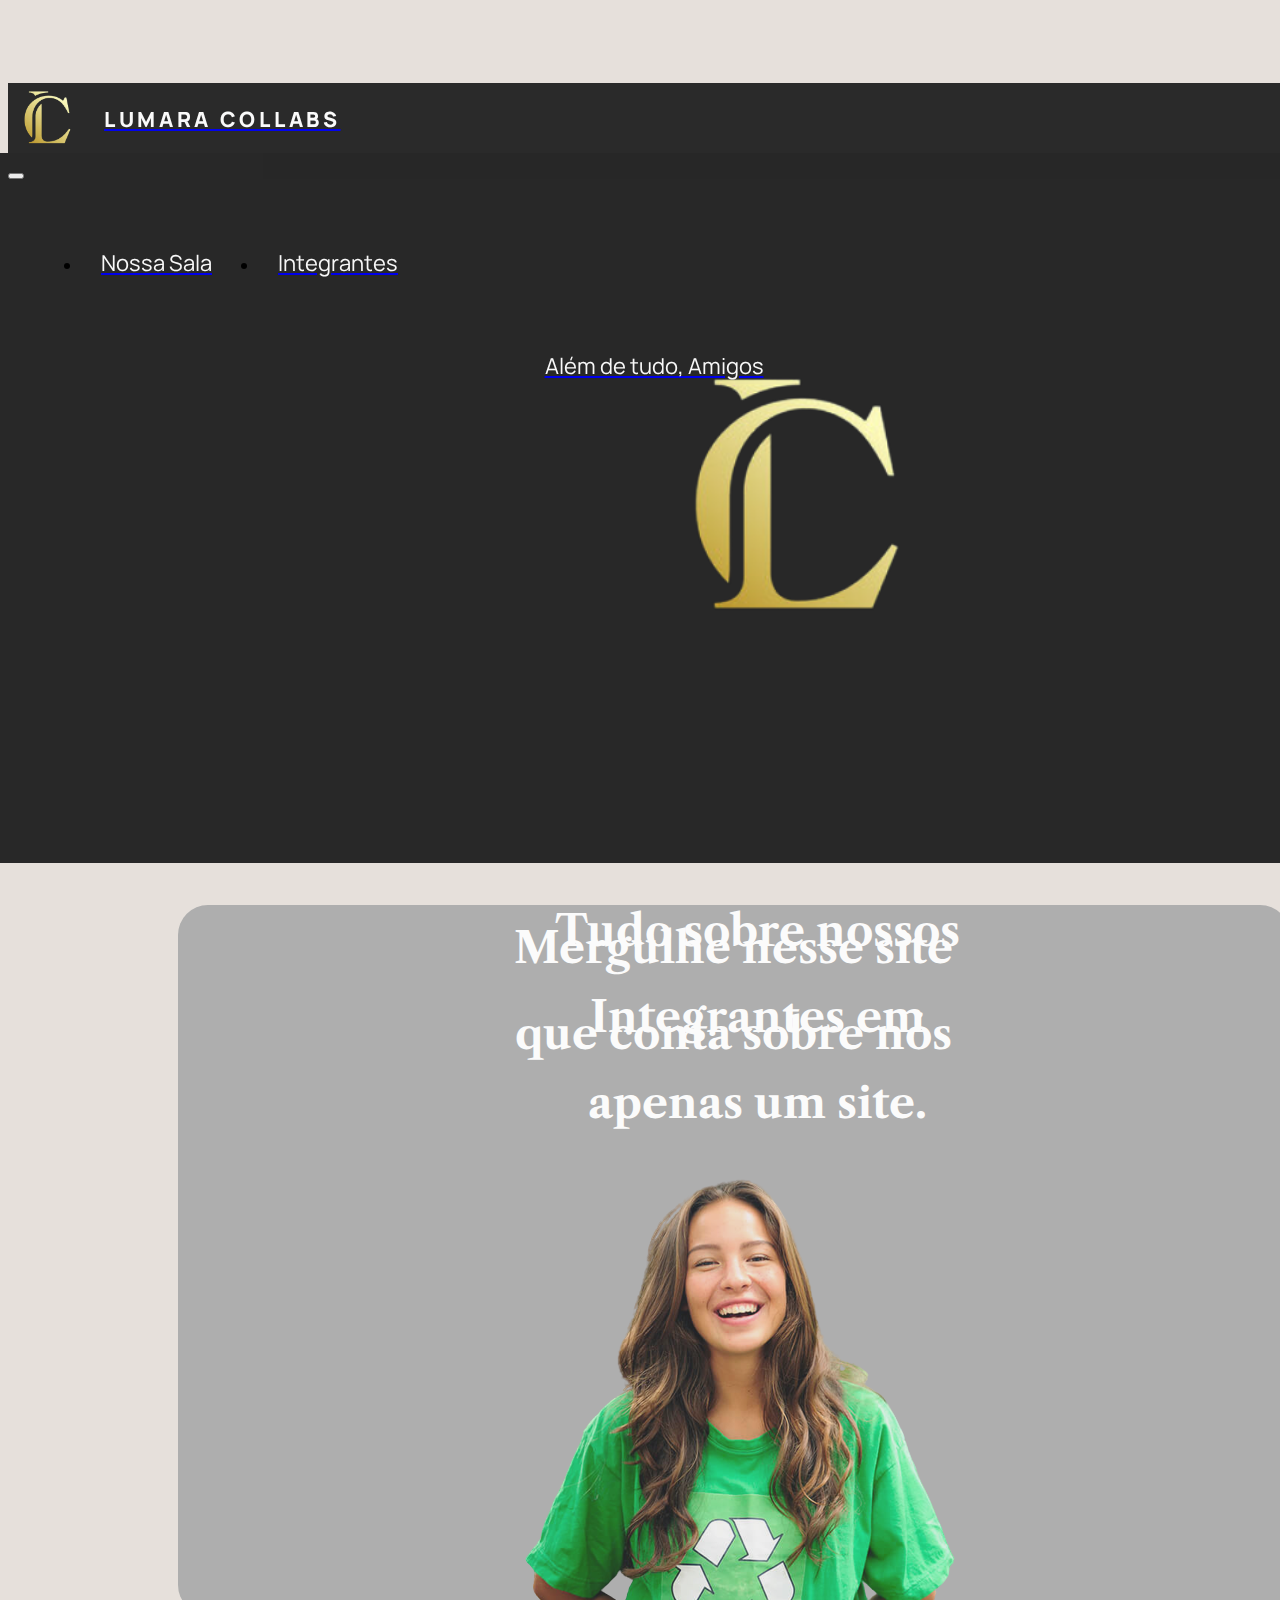
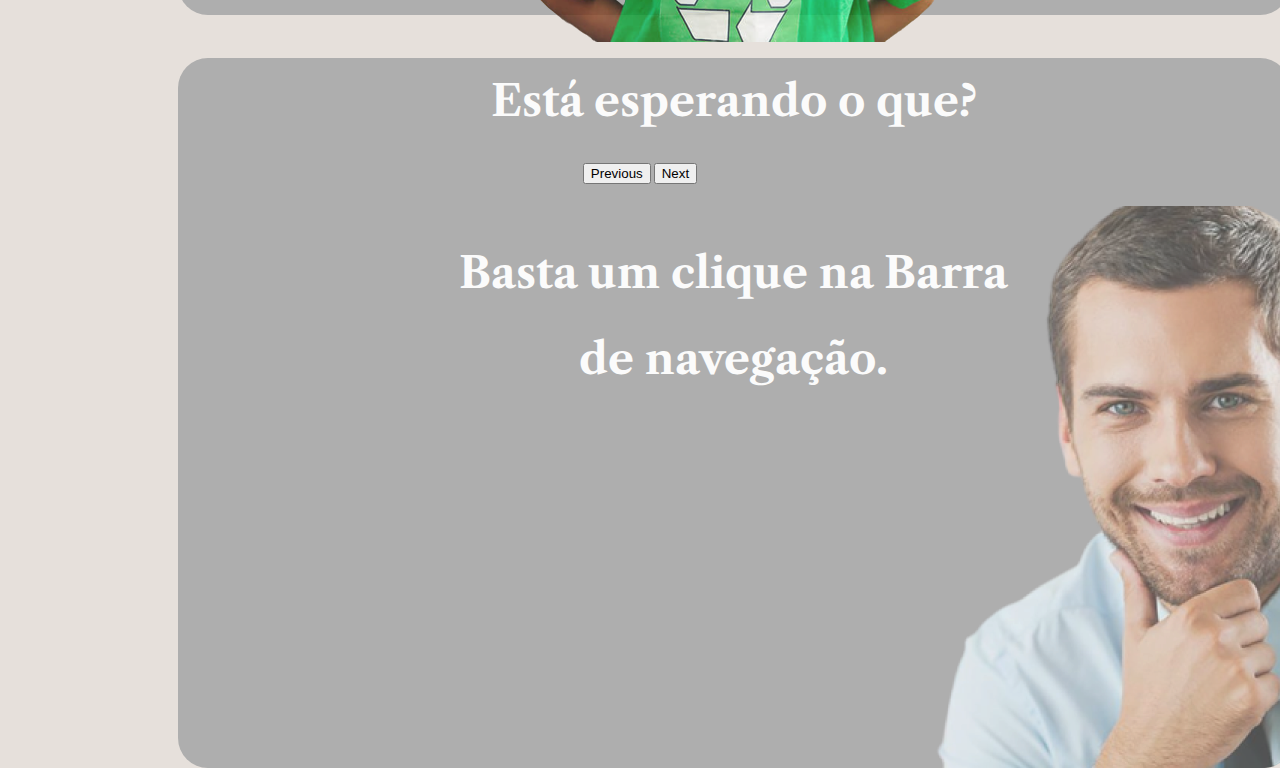
<file: index.html>
<!DOCTYPE html>
<html lang="en">

<head>
    <meta charset="UTF-8">
    <meta http-equiv="X-UA-Compatible" content="IE=edge">
    <meta name="viewport" content="width=device-width, initial-scale=1.0">
    <title>Lumara Collabs</title>
    <link rel="icon" href="img/navbarLogo1.png">
    <link rel="stylesheet" href="style.css">
    <link rel="stylesheet" href="https://fonts.googleapis.com/css?family=Manrope">
    <link rel="stylesheet" href="https://fonts.googleapis.com/css?family=Libre+Caslon+Text">
    <link href="https://cdn.jsdelivr.net/npm/bootstrap@5.3.0-alpha3/dist/css/bootstrap.min.css" rel="stylesheet"
        integrity="sha384-KK94CHFLLe+nY2dmCWGMq91rCGa5gtU4mk92HdvYe+M/SXH301p5ILy+dN9+nJOZ" crossorigin="anonymous">
    <style>
        body {
            font-family: 'Manrope';
            background-color: #E6E0DB;

        }
    </style>




</head>

<body>

    <nav class="navbar navbar-expand-lg">
        <div class="container-fluid">
            <a class="navbar-brand" href="index.html">
                <table>

                    <tr id="logo">
                        <td>

                            <img src="img/navbarLogo1.png" alt="Logo">
                        </td>
                        <td>
                            <p>LUMARA COLLABS</p>
                        </td>
                    </tr>

                </table>

            </a>
            <button class="navbar-toggler" type="button" data-bs-toggle="collapse" data-bs-target="#navbarText"
                aria-controls="navbarText" aria-expanded="false" aria-label="Toggle navigation">
                <span class="navbar-toggler-icon"></span>
            </button>
            <div class="collapse navbar-collapse" id="navbarText">
                <ul class="navbar-nav me-auto mb-2 mb-lg-0">
                    <table cellpadding="32px">
                        <tr>
                            <td>
                                <li class="nav-item">
                                    <a class="nav-link" aria-current="page" href="nossa-sala.html">
                                        <center>
                                            <p>Nossa Sala</p>
                                        </center>

                                    </a>
                                </li>
                            </td>
                            <td>
                                <li class="nav-item">
                                    <a class="nav-link" href="integrantes.html">
                                        <p>Integrantes</p>
                                    </a>
                                </li>
                            </td>
                        </tr>
                    </table>
                </ul>
                <span class="navbar-text">
                    <a class="nav-link" href="amigos.html">
                        <center>
                            <p>Além de tudo, Amigos</p>
                        </center>

                    </a>
                </span>
            </div>
        </div>
    </nav>


    <center>

        <div class="container">
            <div class="row">
                <div class="col">

                    <div id="caixaPrin">



                        <div class="row">
                            <div id="alinhamento" class="col">
                                <img id="indexIMG" src="img/navbarLogo1.png" alt="">
                            </div>
                            <div id="alinhamento" class="col">
                                <p id="indexTxt" style="right: 28px; top:20px">Tudo sobre nossos<br>Integrantes
                                    em<br>apenas um site.</p>
                            </div>
                        </div>
                    </div>

                </div>
                <div class="col">
                    <div id="carouselExampleFade" class="carousel slide carousel-fade" data-bs-ride="carousel">
                        <div class="carousel-inner"
                            style="height: 1000px; position:relative; top: 144px; left: 80px; margin-left: 28px;">
                            <div class="carousel-item active" data-bs-interval="5000">
                                <div id="caixaSec" style="z-index: -2;">



                                    <div class="row">

                                        <div class="col">
                                            <p id="indexTxt" style="top: 30%;">Mergulhe nesse site<br>que conta sobre
                                                nós</p>
                                            <img id="imgSec" src="img/pessoa2.png" alt="">
                                        </div>
                                    </div>
                                </div>
                            </div>
                            <div class="carousel-item" data-bs-interval="5000">
                                <div id="caixaSec" style="z-index: -2;">



                                    <div class="row">

                                        <div class="col">
                                            <p id="indexTxt" style="top: 40%;">Está esperando o que?<br><br>Basta um
                                                clique na Barra<br>de navegação.</p>
                                            <img id="imgSec2" src="img/pessoa3.png" alt="">
                                        </div>
                                    </div>
                                </div>
                            </div>

                        </div>
                        <button class="carousel-control-prev" type="button" data-bs-target="#carouselExampleFade"
                            data-bs-slide="prev" style="left: 110px">
                            <span class="carousel-control-prev-icon" aria-hidden="true"></span>
                            <span class="visually-hidden">Previous</span>
                        </button>
                        <button class="carousel-control-next" type="button" data-bs-target="#carouselExampleFade"
                            data-bs-slide="next" style="right: -105px">
                            <span class="carousel-control-next-icon" aria-hidden="true"></span>
                            <span class="visually-hidden">Next</span>
                        </button>
                    </div>



                </div>


            </div>


        </div>
    </center>

    <br><br><br><br>



    <script src="https://cdn.jsdelivr.net/npm/@popperjs/core@2.11.7/dist/umd/popper.min.js"
        integrity="sha384-zYPOMqeu1DAVkHiLqWBUTcbYfZ8osu1Nd6Z89ify25QV9guujx43ITvfi12/QExE"
        crossorigin="anonymous"></script>
    <script src="https://cdn.jsdelivr.net/npm/bootstrap@5.3.0-alpha3/dist/js/bootstrap.min.js"
        integrity="sha384-Y4oOpwW3duJdCWv5ly8SCFYWqFDsfob/3GkgExXKV4idmbt98QcxXYs9UoXAB7BZ"
        crossorigin="anonymous"></script>
</body>

</html>
</file>
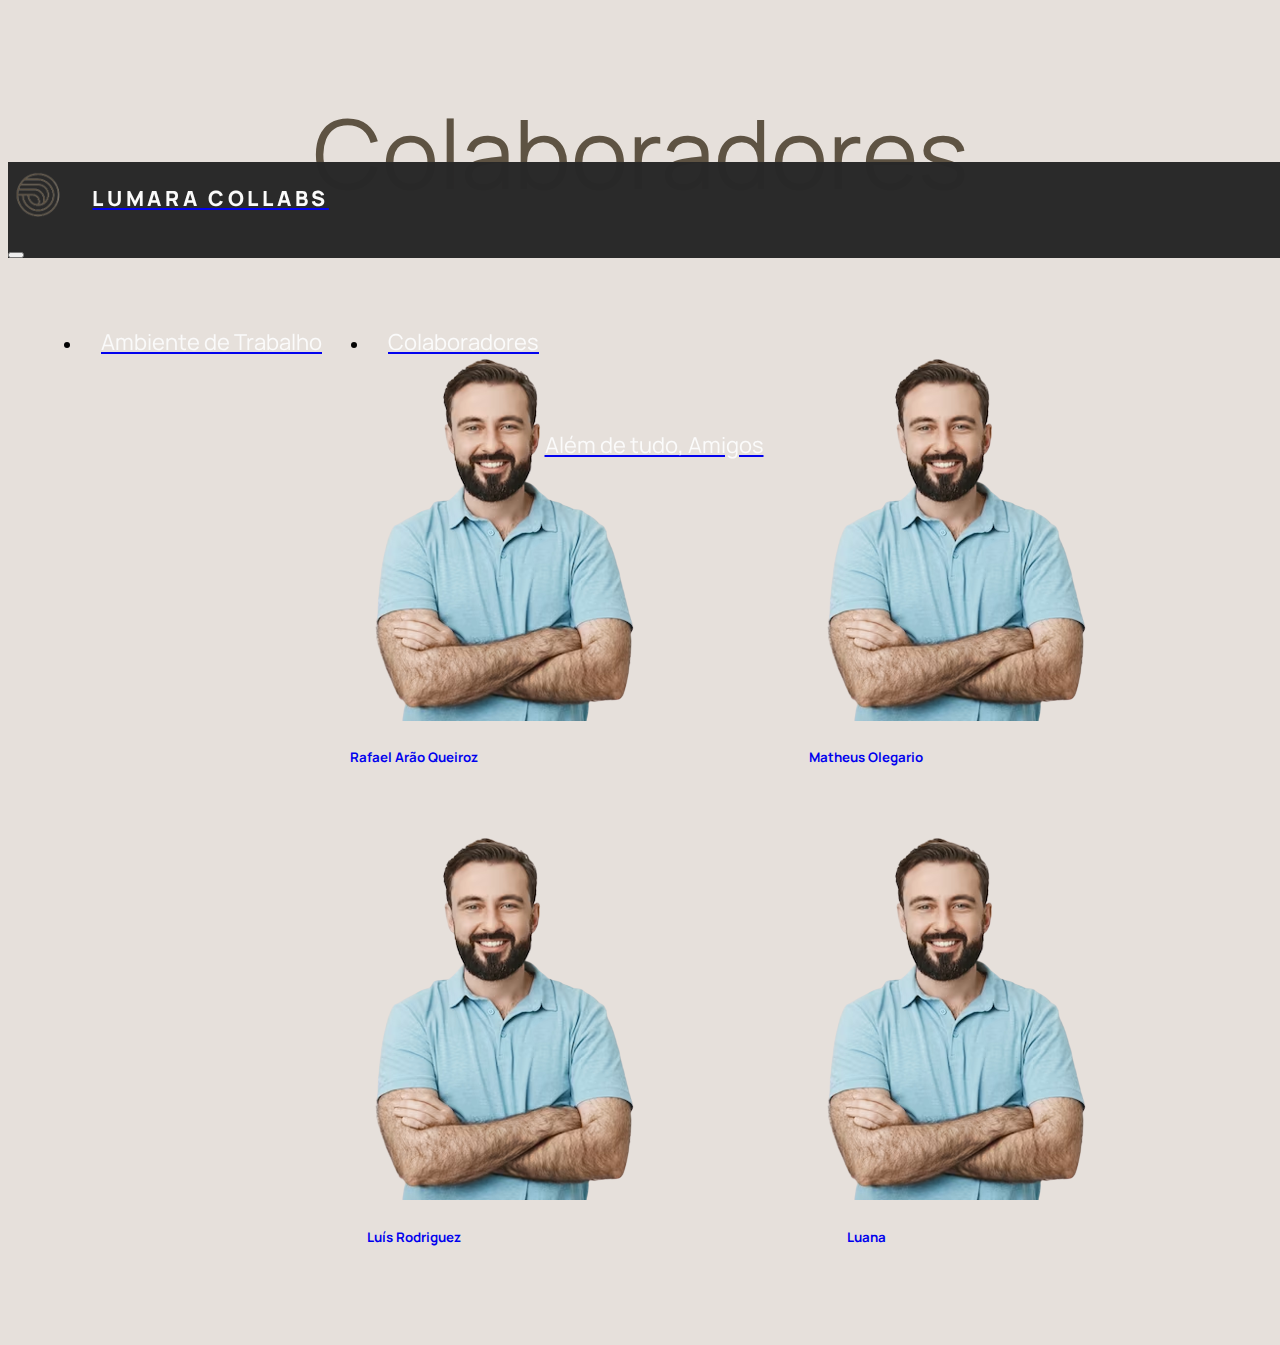
<file: ambiente-trabalho.html>
<!DOCTYPE html>
<html lang="en">

<head>
    <meta charset="UTF-8">
    <meta http-equiv="X-UA-Compatible" content="IE=edge">
    <meta name="viewport" content="width=device-width, initial-scale=1.0">
    <title>Lumara Collabs</title>
    <link rel="icon" href="img/navbarLogo.png">
    <link rel="stylesheet" href="style.css">
    <link rel="stylesheet" href="https://fonts.googleapis.com/css?family=Manrope">
    <link rel="stylesheet" href="https://fonts.googleapis.com/css?family=Libre+Caslon+Text">
    <link href="https://cdn.jsdelivr.net/npm/bootstrap@5.3.0-alpha3/dist/css/bootstrap.min.css" rel="stylesheet"
        integrity="sha384-KK94CHFLLe+nY2dmCWGMq91rCGa5gtU4mk92HdvYe+M/SXH301p5ILy+dN9+nJOZ" crossorigin="anonymous">
    <style>
        body {
            font-family: 'Manrope';
            background-color: #E6E0DB;

        }
    </style>




</head>

<body>
    <nav class="navbar navbar-expand-lg">
        <div class="container-fluid">
            <a class="navbar-brand" href="index.html">
                <table>

                    <tr id="logo">
                        <td>

                            <img src="img/navbarLogo.png" alt="Logo">
                        </td>
                        <td>
                            <p>LUMARA COLLABS</p>
                        </td>
                    </tr>

                </table>

            </a>
            <button class="navbar-toggler" type="button" data-bs-toggle="collapse" data-bs-target="#navbarText"
                aria-controls="navbarText" aria-expanded="false" aria-label="Toggle navigation">
                <span class="navbar-toggler-icon"></span>
            </button>
            <div class="collapse navbar-collapse" id="navbarText">
                <ul class="navbar-nav me-auto mb-2 mb-lg-0">
                    <table cellpadding="32px">
                        <tr>
                            <td>
                                <li class="nav-item">
                                    <a class="nav-link" aria-current="page" href="ambiente-trabalho.html">
                                        <center>
                                            <p>Ambiente de Trabalho</p>
                                        </center>

                                    </a>
                                </li>
                            </td>
                            <td>
                                <li class="nav-item">
                                    <a class="nav-link" href="#">
                                        <p>Colaboradores</p>
                                    </a>
                                </li>
                            </td>
                        </tr>
                    </table>
                </ul>
                <span class="navbar-text">
                    <a class="nav-link" href="#">
                        <center>
                            <p>Além de tudo, Amigos</p>
                        </center>

                    </a>
                </span>
            </div>
        </div>
    </nav>

    <center>
        <p id="colaboradoresTXT">Colaboradores</p>
    </center>

    <table align="center">

        <tr>
            <td>
                <a href="#" style="text-decoration: none;">
                    <div class="card colaboradoresCARD colaboradoresLINK"
                        style="width: 28rem; background-color: transparent; border-color: transparent;">
                        <img src="img/pessoa.png" class="card-img-top" alt="...">
                        <div class="card-body">
                            <center>
                                <h5 class="card-title">Rafael Arão Queiroz</h5>
                            </center>

                        </div>
                    </div>
                </a>
            </td>
            <td>
                <a href="#" style="text-decoration: none;">
                    <div class="card colaboradoresCARD2 colaboradoresLINK"
                        style="width: 28rem; background-color: transparent; border-color: transparent;">
                        <img src="img/pessoa.png" class="card-img-top" alt="...">
                        <center>
                            <div class="card-body">
                                <h5 class="card-title">Matheus Olegario</h5>

                        </center>
                    </div>
                    </div>
                </a>
            </td>

        </tr>

        <tr>

            <td>
                <a href="#" style="text-decoration: none;">
                    <div class="card colaboradoresCARD colaboradoresLINK"
                        style="width: 28rem; background-color: transparent; border-color: transparent;">
                        <img src="img/pessoa.png" class="card-img-top" alt="...">
                        <center>
                            <div class="card-body">
                                <h5 class="card-title">Luís Rodriguez</h5>
                        </center>

                    </div>
                    </div>

                </a>
            </td>
            <td>
                <a href="#" style="text-decoration: none;">
                    <div class="card colaboradoresCARD2 colaboradoresLINK"
                        style="width: 28rem; background-color: transparent; border-color: transparent;">
                        <img src="img/pessoa.png" class="card-img-top" alt="...">
                        <div class="card-body">
                            <center>
                                <h5 class="card-title">Luana</h5>
                            </center>

                        </div>
                    </div>
                </a>
            </td>


        </tr>


    </table>
    <br><br><br>

</body>

</html>
</file>
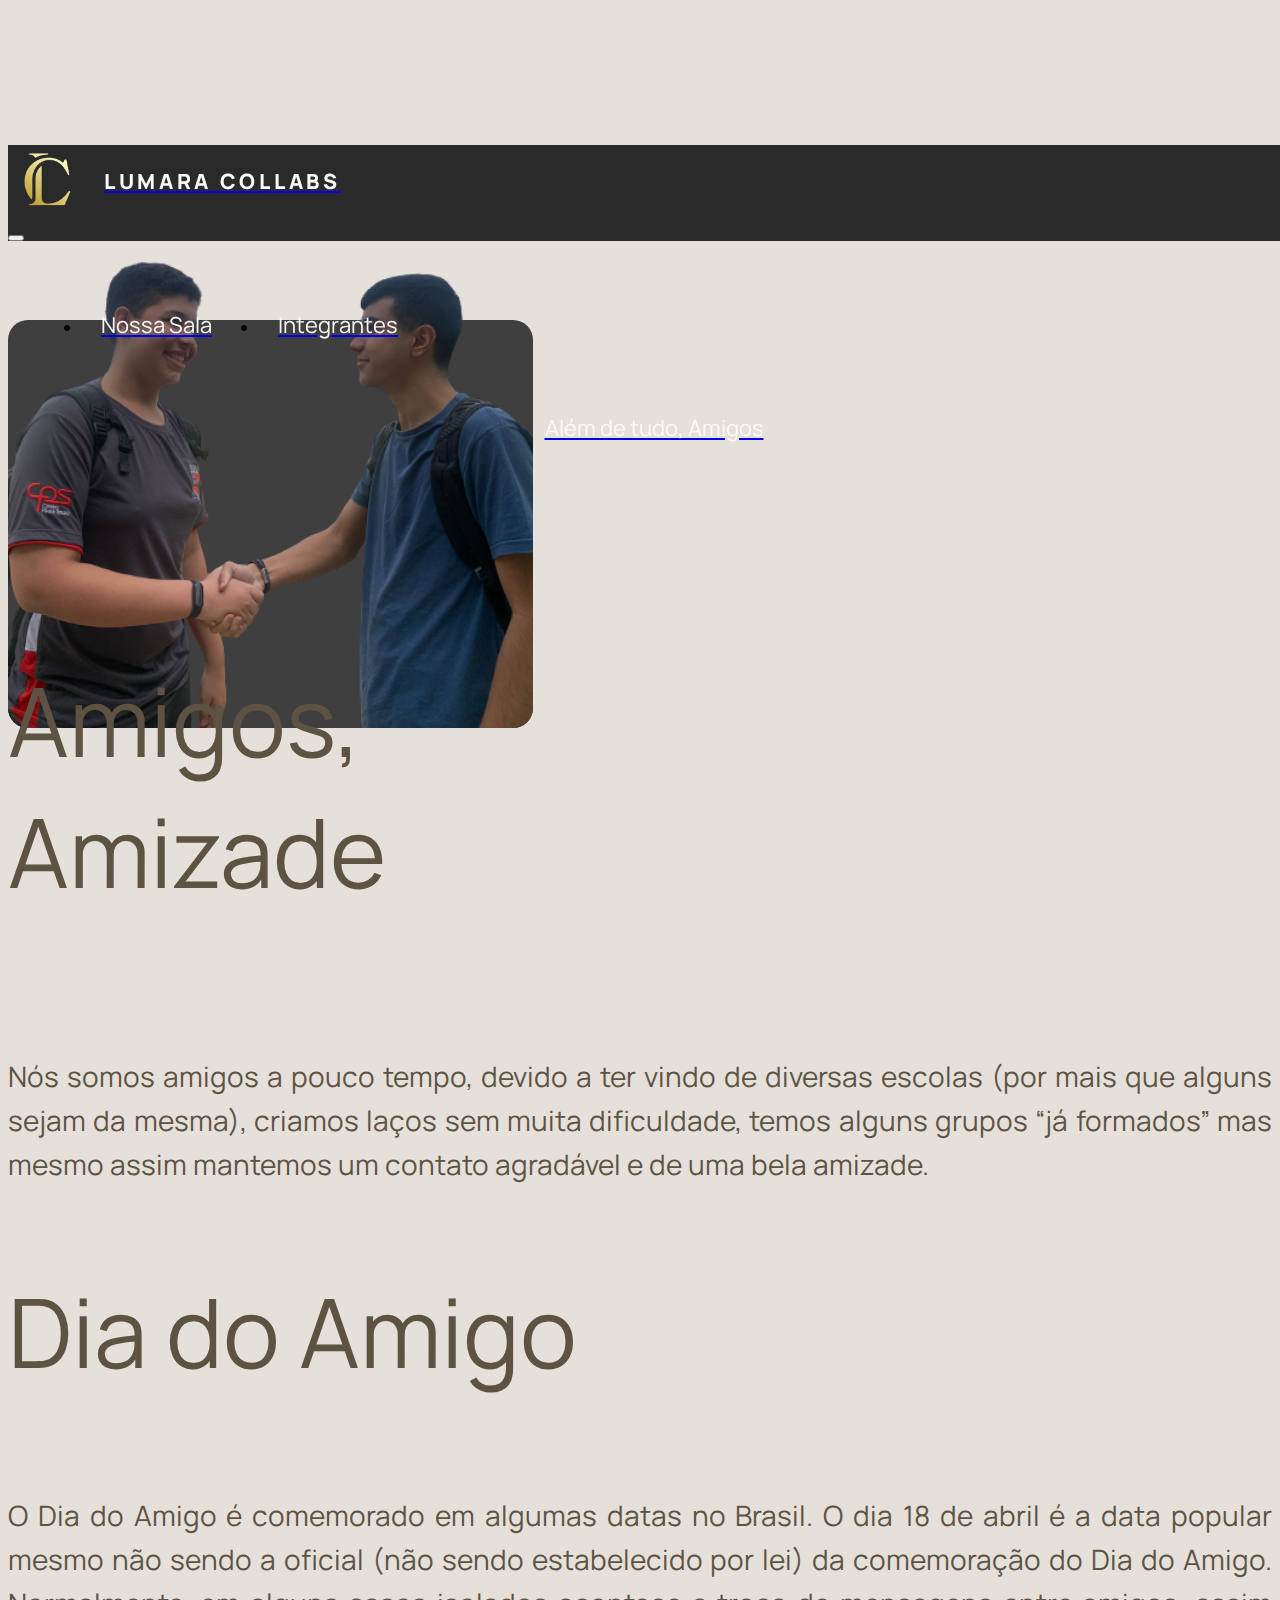
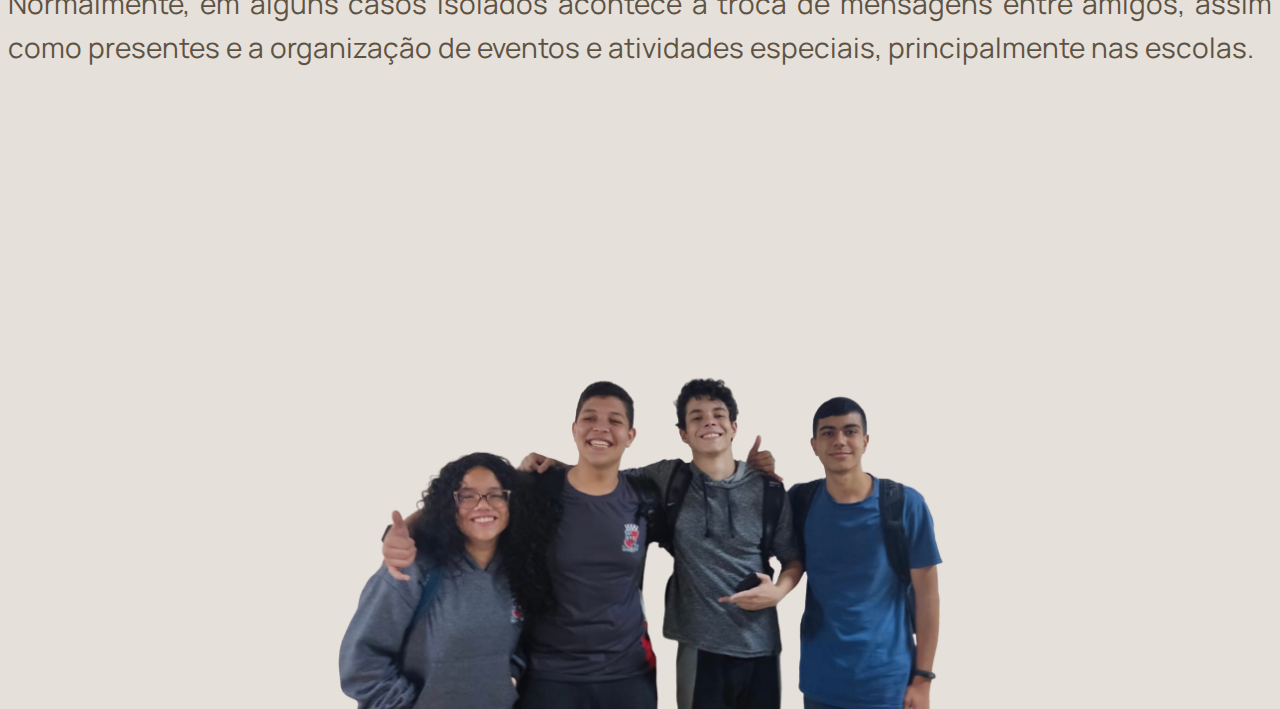
<file: amigos.html>
<!DOCTYPE html>
<html lang="en">

<head>
    <meta charset="UTF-8">
    <meta http-equiv="X-UA-Compatible" content="IE=edge">
    <meta name="viewport" content="width=device-width, initial-scale=1.0">
    <title>Lumara Collabs</title>
    <link rel="icon" href="img/navbarLogo1.png">
    <link rel="stylesheet" href="style.css">
    <link rel="stylesheet" href="https://fonts.googleapis.com/css?family=Manrope">
    <link rel="stylesheet" href="https://fonts.googleapis.com/css?family=Libre+Caslon+Text">
    <link href="https://cdn.jsdelivr.net/npm/bootstrap@5.3.0-alpha3/dist/css/bootstrap.min.css" rel="stylesheet"
        integrity="sha384-KK94CHFLLe+nY2dmCWGMq91rCGa5gtU4mk92HdvYe+M/SXH301p5ILy+dN9+nJOZ" crossorigin="anonymous">
    <style>
        body {
            font-family: 'Manrope';
            background-color: #E6E0DB;

        }
    </style>




</head>

<body>

    <nav class="navbar navbar-expand-lg">
        <div class="container-fluid">
            <a class="navbar-brand" href="index.html">
                <table>

                    <tr id="logo">
                        <td>

                            <img src="img/navbarLogo1.png" alt="Logo">
                        </td>
                        <td>
                            <p>LUMARA COLLABS</p>
                        </td>
                    </tr>

                </table>

            </a>
            <button class="navbar-toggler" type="button" data-bs-toggle="collapse" data-bs-target="#navbarText"
                aria-controls="navbarText" aria-expanded="false" aria-label="Toggle navigation">
                <span class="navbar-toggler-icon"></span>
            </button>
            <div class="collapse navbar-collapse" id="navbarText">
                <ul class="navbar-nav me-auto mb-2 mb-lg-0">
                    <table cellpadding="32px">
                        <tr>
                            <td>
                                <li class="nav-item">
                                    <a class="nav-link" aria-current="page" href="nossa-sala.html">
                                        <center>
                                            <p>Nossa Sala</p>
                                        </center>

                                    </a>
                                </li>
                            </td>
                            <td>
                                <li class="nav-item">
                                    <a class="nav-link" href="integrantes.html">
                                        <p>Integrantes</p>
                                    </a>
                                </li>
                            </td>
                        </tr>
                    </table>
                </ul>
                <span class="navbar-text">
                    <a class="nav-link" href="amigos.html">
                        <center>
                            <p>Além de tudo, Amigos</p>
                        </center>

                    </a>
                </span>
            </div>
        </div>
    </nav>




    <div class="container" style="margin-top: 70px">
        <div class="row">
            <div class="col">
                <div id="caixaAmg">
                    <center>
                        <img id="imgAmg1" src="img/amigosImg.png" alt="">
                    </center>
                </div>
            </div>
            <div class="col">
                <p class="tituloAmg" style="position: relative; top: 81px;">Amigos,<br>Amizade</p>
                <br>
                <p class="corpoAmg" style="margin-top: 100px;">Nós somos amigos a pouco tempo, devido a ter vindo de
                    diversas
                    escolas (por mais que
                    alguns sejam da mesma), criamos laços sem muita dificuldade, temos alguns grupos “já formados” mas
                    mesmo assim mantemos um contato agradável e de uma bela amizade.
                </p>


            </div>
        </div>

        <div class="row" style="margin-top: 80px;">

            <div class="col">
                <p class="tituloAmg" style="margin-top: 80px;">Dia do Amigo</p>

                <p class="corpoAmg">O Dia do Amigo é comemorado em algumas datas no Brasil. O
                    dia 18 de abril é a data
                    popular mesmo não sendo a oficial (não sendo estabelecido por lei) da comemoração do Dia do Amigo.
                    Normalmente, em alguns casos isolados acontece a troca de mensagens entre amigos, assim como
                    presentes e a organização de eventos e atividades especiais, principalmente nas escolas.</p>

            </div>
            <div class="col">

                <center>
                    <img id="imgAmg2" src="img/amigosImg2.png" alt="">
                </center>

            </div>
        </div>



    </div>

    <br><br><br><br>

    <script src="https://cdn.jsdelivr.net/npm/@popperjs/core@2.11.7/dist/umd/popper.min.js"
        integrity="sha384-zYPOMqeu1DAVkHiLqWBUTcbYfZ8osu1Nd6Z89ify25QV9guujx43ITvfi12/QExE"
        crossorigin="anonymous"></script>
    <script src="https://cdn.jsdelivr.net/npm/bootstrap@5.3.0-alpha3/dist/js/bootstrap.min.js"
        integrity="sha384-Y4oOpwW3duJdCWv5ly8SCFYWqFDsfob/3GkgExXKV4idmbt98QcxXYs9UoXAB7BZ"
        crossorigin="anonymous"></script>
</body>

</html>
</file>
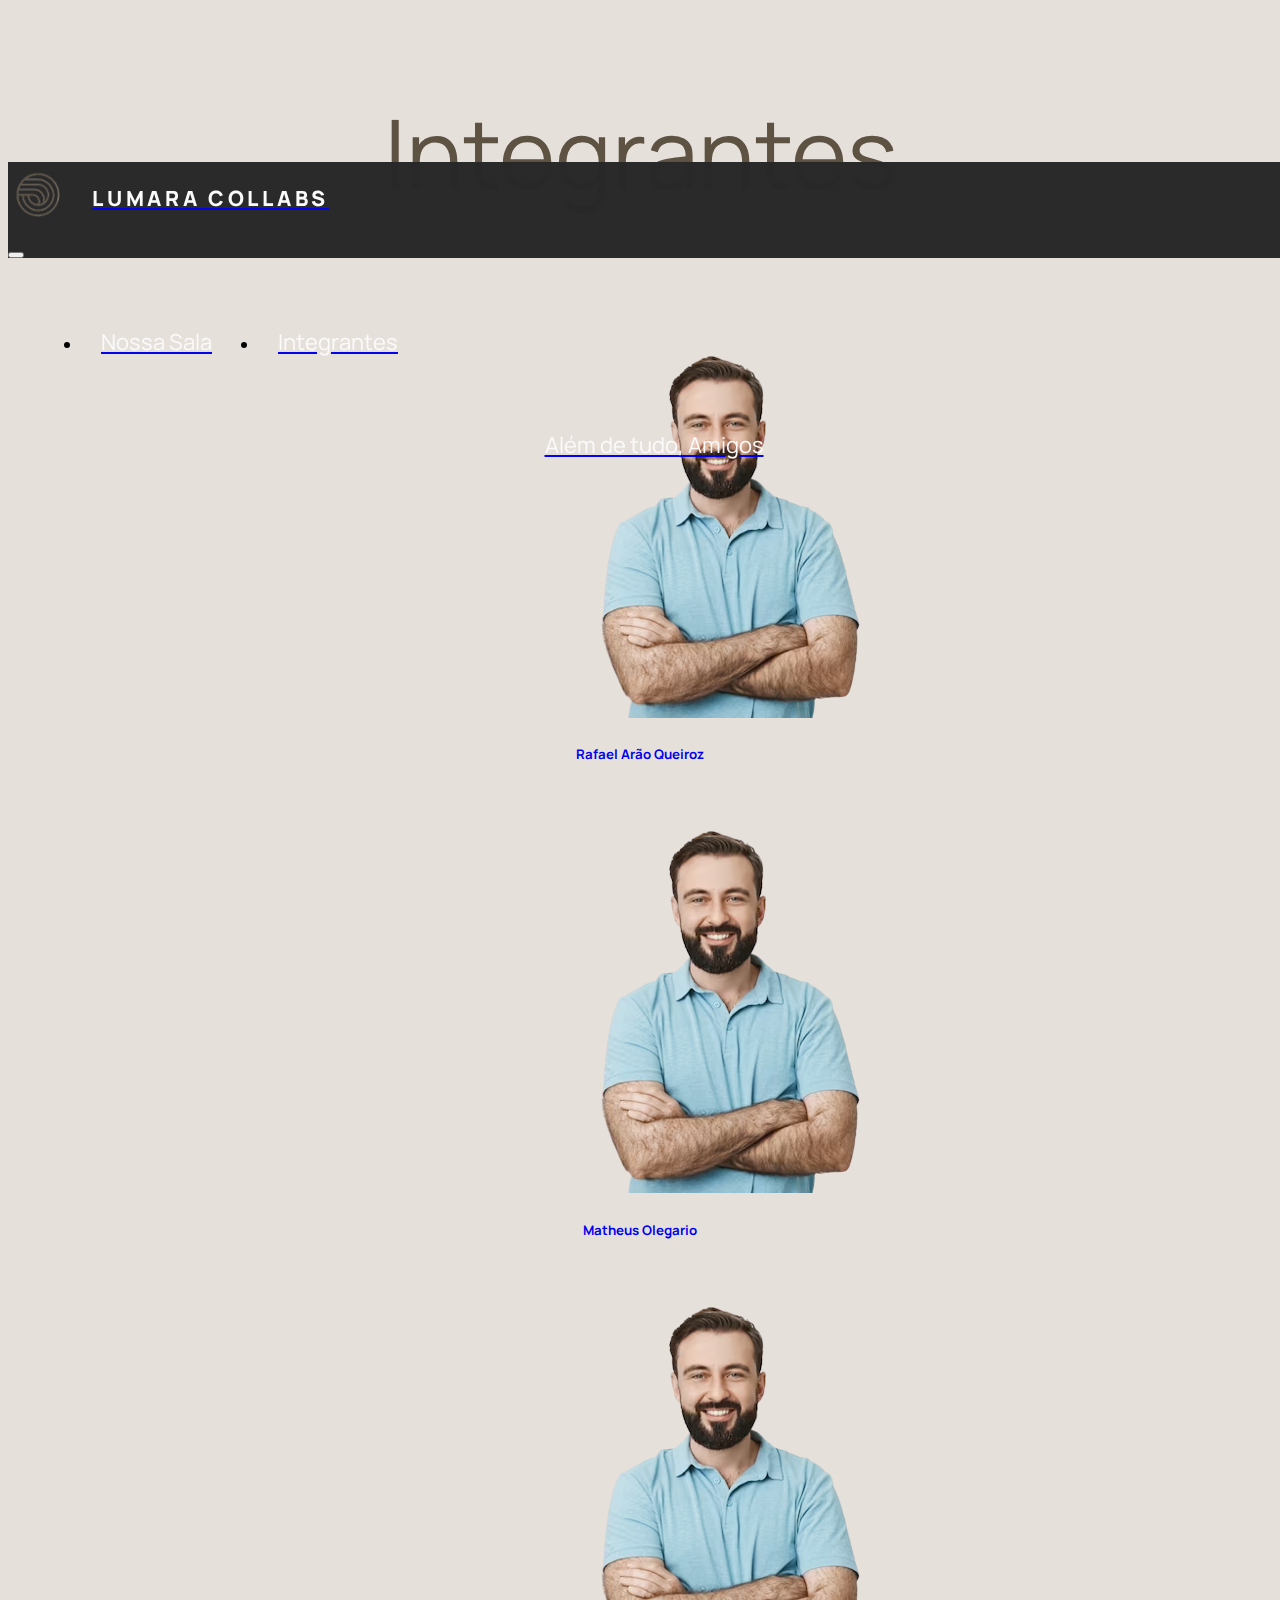
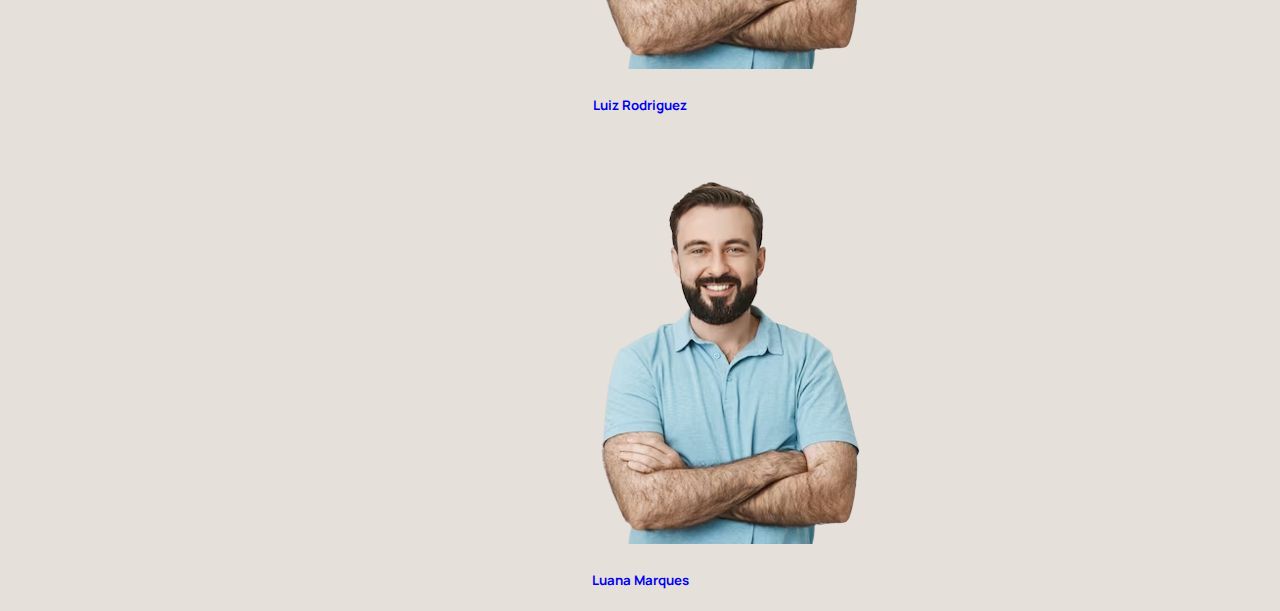
<file: colaboradores.html>
<!DOCTYPE html>
<html lang="en">

<head>
    <meta charset="UTF-8">
    <meta http-equiv="X-UA-Compatible" content="IE=edge">
    <meta name="viewport" content="width=device-width, initial-scale=1.0">
    <title>Lumara Collabs</title>
    <link rel="icon" href="img/navbarLogo.png">
    <link rel="stylesheet" href="style.css">
    <link rel="stylesheet" href="https://fonts.googleapis.com/css?family=Manrope">
    <link rel="stylesheet" href="https://fonts.googleapis.com/css?family=Libre+Caslon+Text">
    <link href="https://cdn.jsdelivr.net/npm/bootstrap@5.3.0-alpha3/dist/css/bootstrap.min.css" rel="stylesheet"
        integrity="sha384-KK94CHFLLe+nY2dmCWGMq91rCGa5gtU4mk92HdvYe+M/SXH301p5ILy+dN9+nJOZ" crossorigin="anonymous">
    <style>
        body {
            font-family: 'Manrope';
            background-color: #E6E0DB;

        }
    </style>




</head>

<body>
    <nav class="navbar navbar-expand-lg">
        <div class="container-fluid">
            <a class="navbar-brand" href="index.html">
                <table>

                    <tr id="logo">
                        <td>

                            <img src="img/navbarLogo.png" alt="Logo">
                        </td>
                        <td>
                            <p>LUMARA COLLABS</p>
                        </td>
                    </tr>

                </table>

            </a>
            <button class="navbar-toggler" type="button" data-bs-toggle="collapse" data-bs-target="#navbarText"
                aria-controls="navbarText" aria-expanded="false" aria-label="Toggle navigation">
                <span class="navbar-toggler-icon"></span>
            </button>
            <div class="collapse navbar-collapse" id="navbarText">
                <ul class="navbar-nav me-auto mb-2 mb-lg-0">
                    <table cellpadding="32px">
                        <tr>
                            <td>
                                <li class="nav-item">
                                    <a class="nav-link" aria-current="page" href="nossa-sala.html">
                                        <center>
                                            <p>Nossa Sala</p>
                                        </center>

                                    </a>
                                </li>
                            </td>
                            <td>
                                <li class="nav-item">
                                    <a class="nav-link" href="colaboradores.html">
                                        <p>Integrantes</p>
                                    </a>
                                </li>
                            </td>
                        </tr>
                    </table>
                </ul>
                <span class="navbar-text">
                    <a class="nav-link" href="#">
                        <center>
                            <p>Além de tudo, Amigos</p>
                        </center>

                    </a>
                </span>
            </div>
        </div>
    </nav>


    <center>
        <p id="colaboradoresTXT">Integrantes</p>
    </center>
    <center>
        <div class="container">
            <div class="row">
                <div class="col">
                    <a class="colaboradoresLINK" href="#" style="text-decoration: none;">
                        <div class="card"
                            style="width: 28rem; background-color: transparent; border-color: transparent;">
                            <img src="img/pessoa.png" class="card-img-top" alt="...">
                            <div class="card-body">
                                <center>
                                    <h5 class="card-title">Rafael Arão Queiroz</h5>
                                </center>

                            </div>
                        </div>
                    </a>
                </div>

                <div class="col">
                    <a class="colaboradoresLINK" href="#" style="text-decoration: none;">
                        <div class="card"
                            style="width: 28rem; background-color: transparent; border-color: transparent;">
                            <img src="img/pessoa.png" class="card-img-top" alt="...">
                            <center>
                                <div class="card-body">
                                    <h5 class="card-title">Matheus Olegario</h5>

                            </center>
                        </div>
                </div>
                </a>
            </div>



            <div class="row">
                <div class="col">
                    <a class="colaboradoresLINK" href="#" style="text-decoration: none;">
                        <div class="card"
                            style="width: 28rem; background-color: transparent; border-color: transparent;">
                            <img src="img/pessoa.png" class="card-img-top" alt="...">
                            <div class="card-body">
                                <center>
                                    <h5 class="card-title">Luiz Rodriguez</h5>
                                </center>

                            </div>
                        </div>
                    </a>
                </div>





                <div class="col">
                    <a class="colaboradoresLINK" href="#" style="text-decoration: none;">
                        <div class="card"
                            style="width: 28rem; background-color: transparent; border-color: transparent;">
                            <img src="img/pessoa.png" class="card-img-top" alt="...">
                            <div class="card-body">
                                <center>
                                    <h5 class="card-title">Luana Marques</h5>
                                </center>

                            </div>
                        </div>
                    </a>
                </div>


            </div>
        </div>

    </center>



    <script src="https://cdn.jsdelivr.net/npm/@popperjs/core@2.11.7/dist/umd/popper.min.js"
        integrity="sha384-zYPOMqeu1DAVkHiLqWBUTcbYfZ8osu1Nd6Z89ify25QV9guujx43ITvfi12/QExE"
        crossorigin="anonymous"></script>
    <script src="https://cdn.jsdelivr.net/npm/bootstrap@5.3.0-alpha3/dist/js/bootstrap.min.js"
        integrity="sha384-Y4oOpwW3duJdCWv5ly8SCFYWqFDsfob/3GkgExXKV4idmbt98QcxXYs9UoXAB7BZ"
        crossorigin="anonymous"></script>

</body>

</html>
</file>
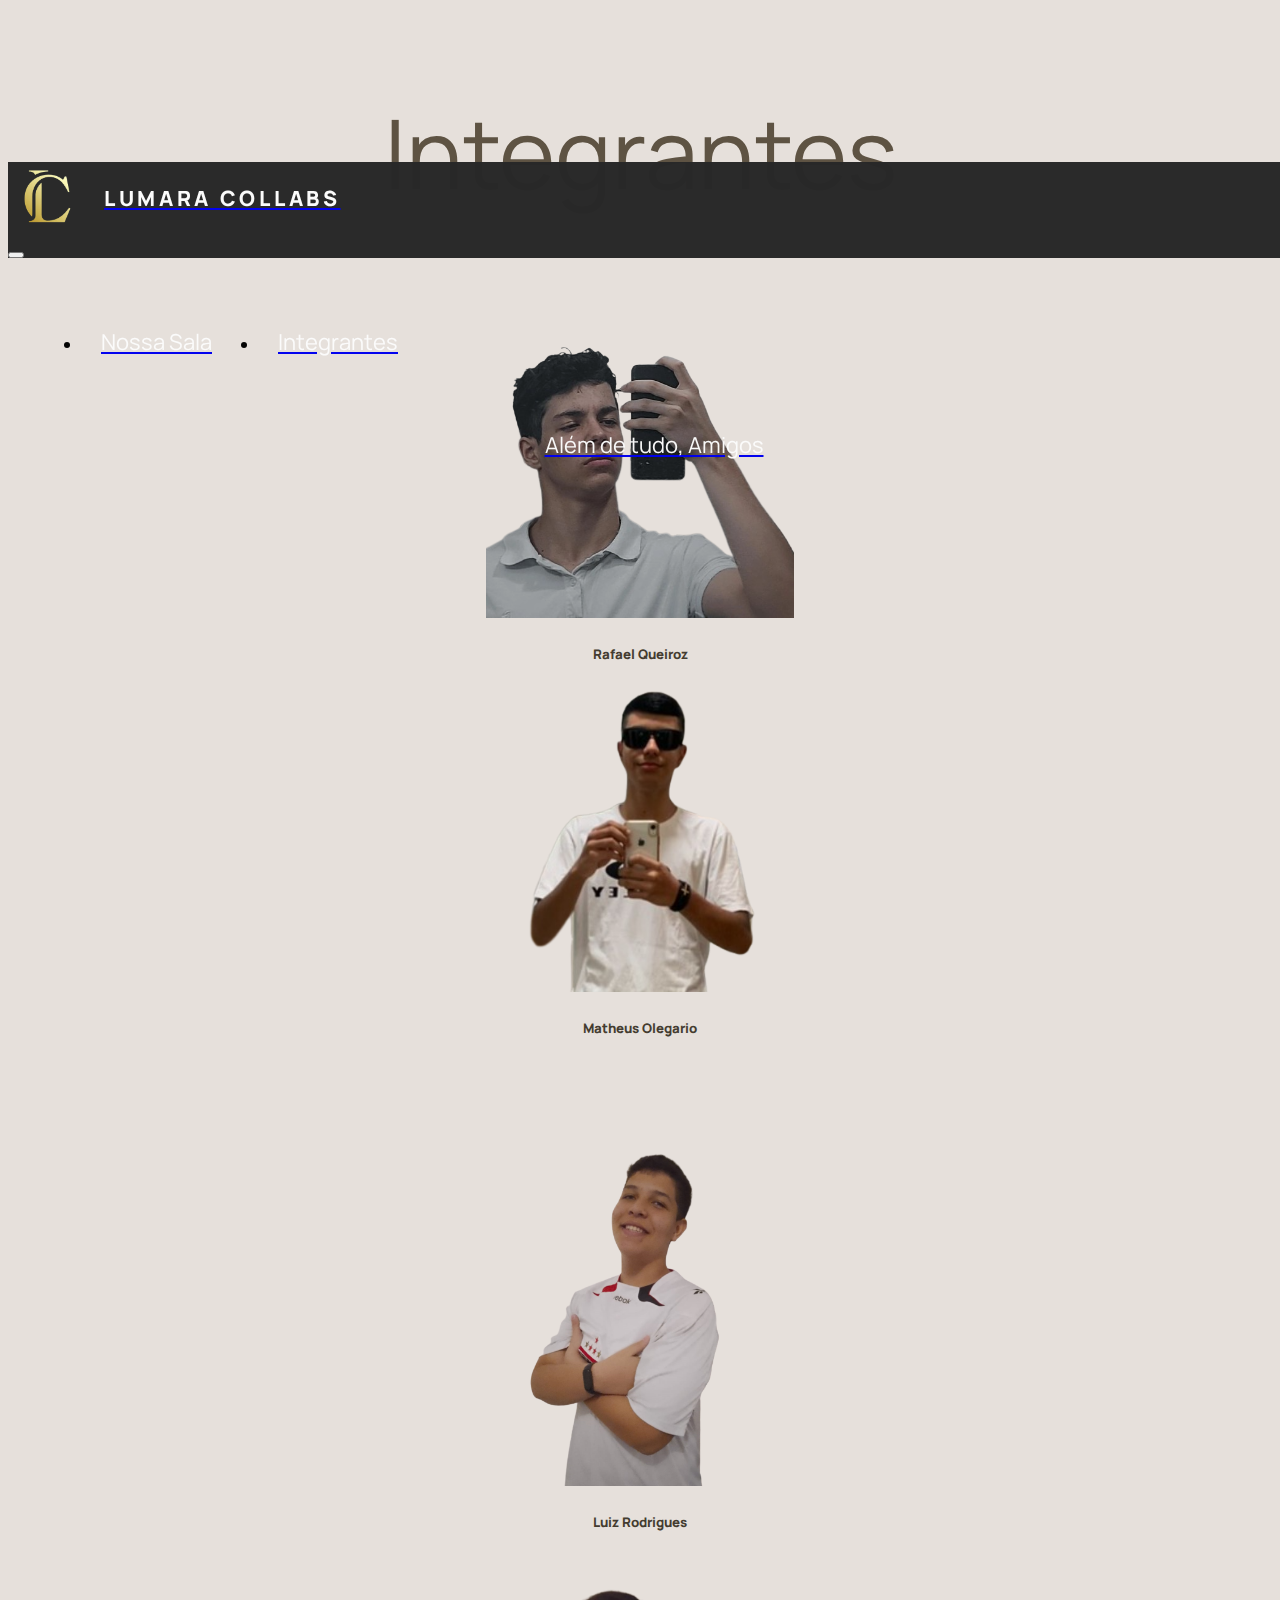
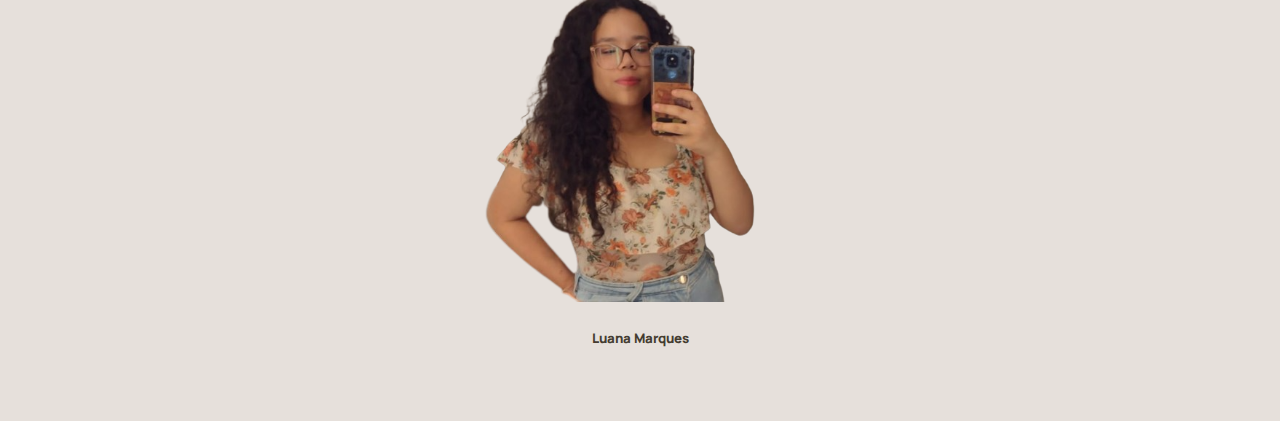
<file: integrantes.html>
<!DOCTYPE html>
<html lang="en">

<head>
    <meta charset="UTF-8">
    <meta http-equiv="X-UA-Compatible" content="IE=edge">
    <meta name="viewport" content="width=device-width, initial-scale=1.0">
    <title>Lumara Collabs</title>
    <link rel="icon" href="img/navbarLogo1.png">
    <link rel="stylesheet" href="style.css">
    <link rel="stylesheet" href="https://fonts.googleapis.com/css?family=Manrope">
    <link rel="stylesheet" href="https://fonts.googleapis.com/css?family=Libre+Caslon+Text">
    <link href="https://cdn.jsdelivr.net/npm/bootstrap@5.3.0-alpha3/dist/css/bootstrap.min.css" rel="stylesheet"
        integrity="sha384-KK94CHFLLe+nY2dmCWGMq91rCGa5gtU4mk92HdvYe+M/SXH301p5ILy+dN9+nJOZ" crossorigin="anonymous">
    <style>
        body {
            font-family: 'Manrope';
            background-color: #E6E0DB;

        }
    </style>




</head>

<body>
    <nav class="navbar navbar-expand-lg">
        <div class="container-fluid">
            <a class="navbar-brand" href="index.html">
                <table>

                    <tr id="logo">
                        <td>

                            <img src="img/navbarLogo1.png" alt="Logo">
                        </td>
                        <td>
                            <p>LUMARA COLLABS</p>
                        </td>
                    </tr>

                </table>

            </a>
            <button class="navbar-toggler" type="button" data-bs-toggle="collapse" data-bs-target="#navbarText"
                aria-controls="navbarText" aria-expanded="false" aria-label="Toggle navigation">
                <span class="navbar-toggler-icon"></span>
            </button>
            <div class="collapse navbar-collapse" id="navbarText">
                <ul class="navbar-nav me-auto mb-2 mb-lg-0">
                    <table cellpadding="32px">
                        <tr>
                            <td>
                                <li class="nav-item">
                                    <a class="nav-link" aria-current="page" href="nossa-sala.html">
                                        <center>
                                            <p>Nossa Sala</p>
                                        </center>

                                    </a>
                                </li>
                            </td>
                            <td>
                                <li class="nav-item">
                                    <a class="nav-link" href="integrantes.html">
                                        <p>Integrantes</p>
                                    </a>
                                </li>
                            </td>
                        </tr>
                    </table>
                </ul>
                <span class="navbar-text">
                    <a class="nav-link" href="amigos.html">
                        <center>
                            <p>Além de tudo, Amigos</p>
                        </center>

                    </a>
                </span>
            </div>
        </div>
    </nav>


    <center>
        <p id="colaboradoresTXT">Integrantes</p>
    </center>
    <center>
        <div class="container">
            <div class="row">
                <div class="col">

                    <div class="card" style="width: 28rem; background-color: transparent; border-color: transparent;">
                        <div class="colaboradoresLINK"><a href="rafael-queiroz.html" style="text-decoration: none;">
                                <img id="integrante" src="img/rafael.png" class="card-img-top" alt="...">
                                <div class="card-body">
                                    <center>
                                        <h5 id="card-title" class="card-title"><b>Rafael Queiroz</b></h5>
                                    </center>
                                </div>

                            </a></div>

                    </div>
                </div>



                <div class="col">

                    <div class="card" style="width: 28rem; background-color: transparent; border-color: transparent;">
                        <div class="colaboradoresLINK"><a href="matheus-olegario.html" style="text-decoration: none;">
                                <img id="integrante2" src="img/olegario.png" class="card-img-top" alt="...">
                                <div class="card-body">
                                    <center>
                                        <h5 id="card-title" class="card-title"><b>Matheus Olegario</b></h5>
                                    </center>
                                </div>

                            </a></div>

                    </div>
                </div>

            </div>



            <div class="row" style="margin-top: 100px;">
                <div class="col">

                    <div class="card" style="width: 28rem; background-color: transparent; border-color: transparent;">
                        <div class="colaboradoresLINK"><a href="luiz-rodrigues.html" style="text-decoration: none;">
                                <img id="integrante3" src="img/luiz.png" class="card-img-top" alt="...">
                                <div class="card-body">
                                    <center>
                                        <h5 id="card-title" class="card-title"><b>Luiz Rodrigues</b></h5>
                                    </center>
                                </div>


                            </a></div>

                    </div>

                </div>







                <div class="col">

                    <div class="card" style="width: 28rem; background-color: transparent; border-color: transparent;">
                        <div class="colaboradoresLINK"><a href="luana-marques.html" style="text-decoration: none;">
                                <img id="integrante4" src="img/luana.png" class="card-img-top" alt="...">
                                <div class="card-body">
                                    <center>

                                        <h5 id="card-title" class="card-title"><b>Luana Marques</b></h5>
                                    </center>
                                </div>

                            </a></div>


                    </div>

                </div>
            </div>
        </div>


    </center>


    <br><br>


    <script src="https://cdn.jsdelivr.net/npm/@popperjs/core@2.11.7/dist/umd/popper.min.js"
        integrity="sha384-zYPOMqeu1DAVkHiLqWBUTcbYfZ8osu1Nd6Z89ify25QV9guujx43ITvfi12/QExE"
        crossorigin="anonymous"></script>
    <script src="https://cdn.jsdelivr.net/npm/bootstrap@5.3.0-alpha3/dist/js/bootstrap.min.js"
        integrity="sha384-Y4oOpwW3duJdCWv5ly8SCFYWqFDsfob/3GkgExXKV4idmbt98QcxXYs9UoXAB7BZ"
        crossorigin="anonymous"></script>

</body>

</html>
</file>
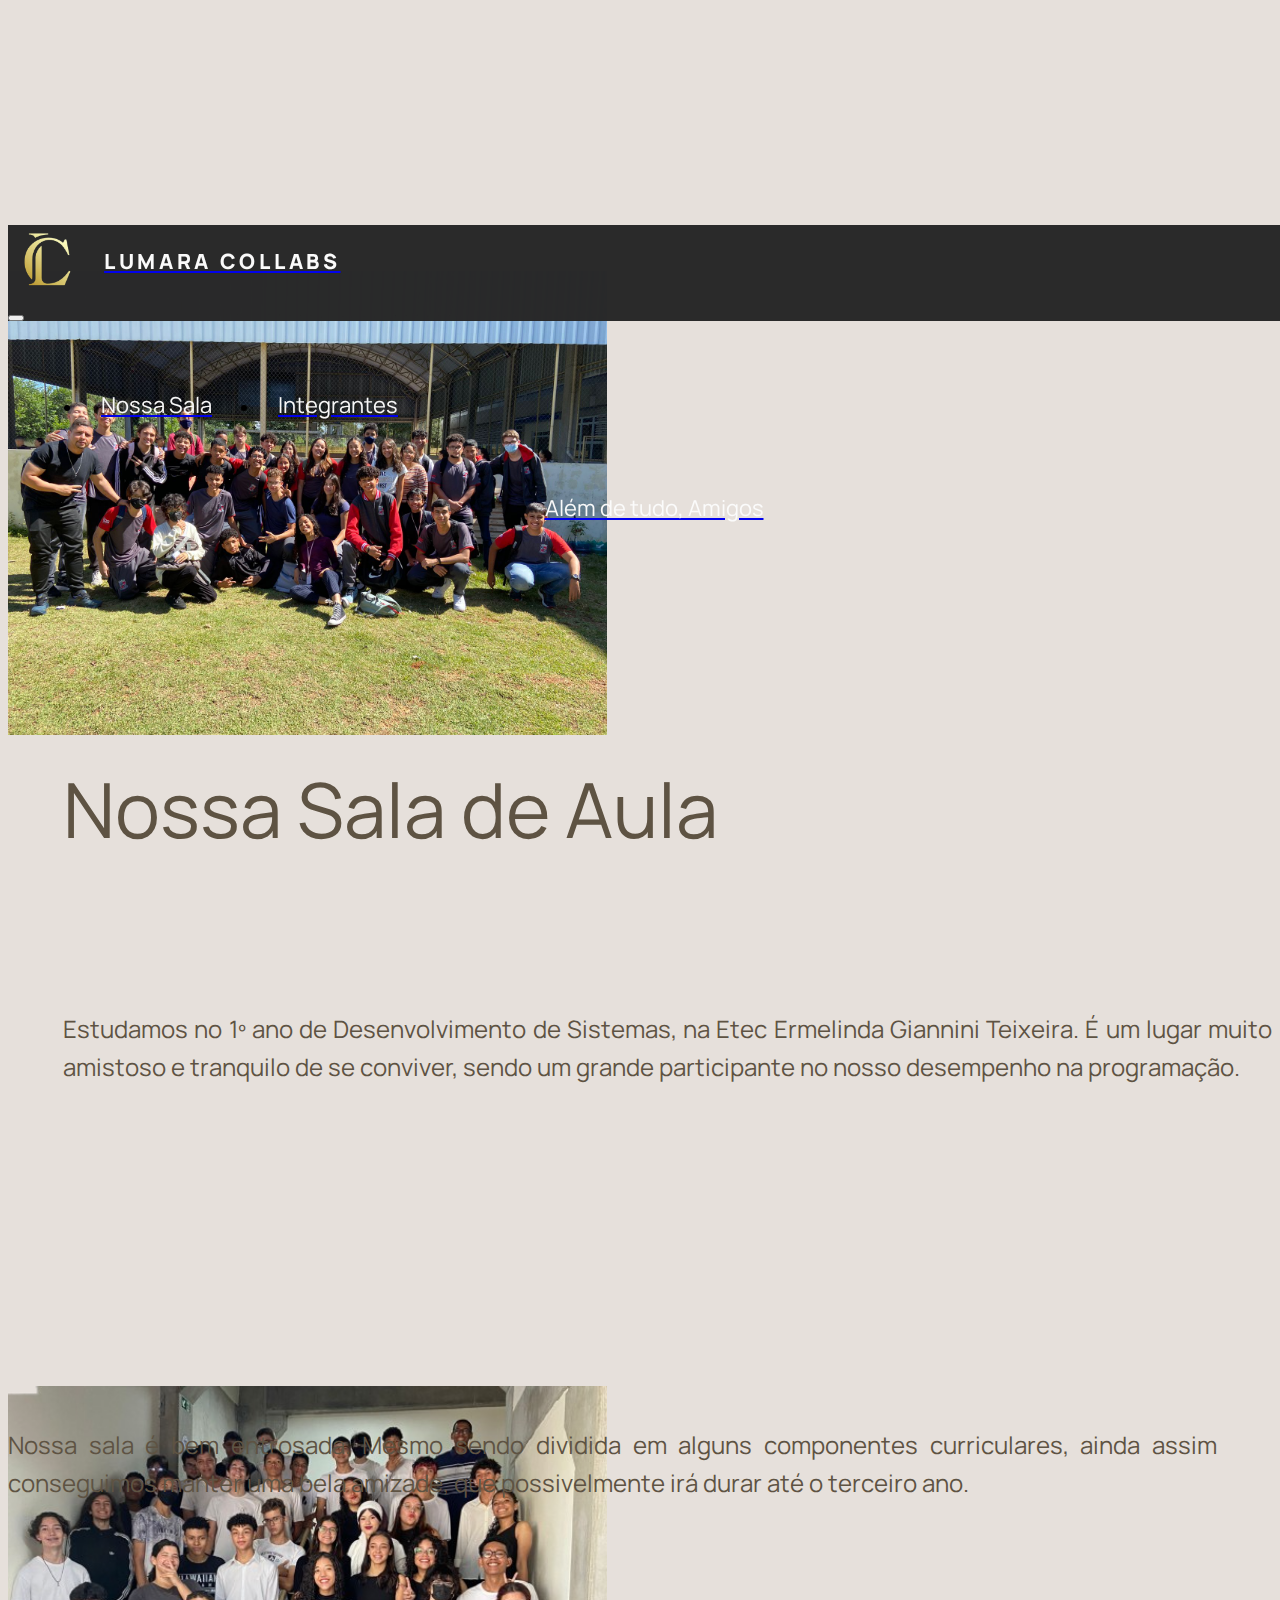
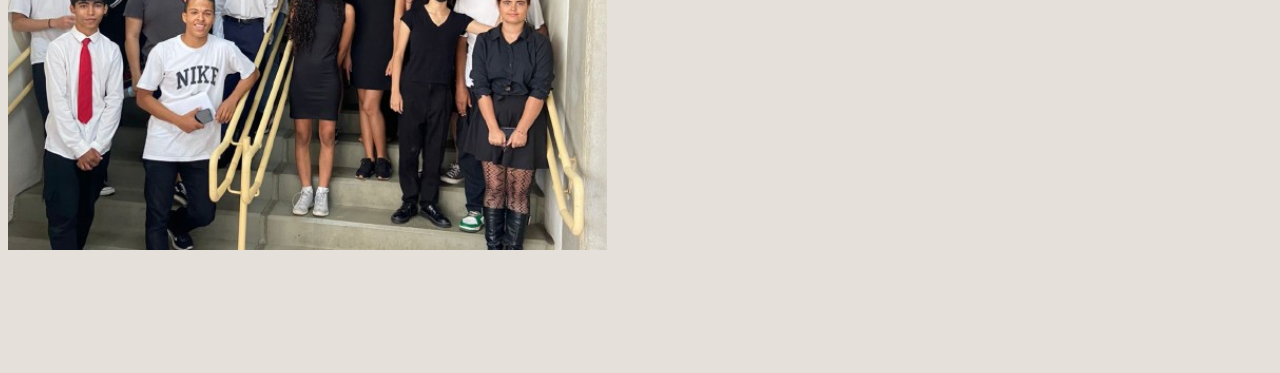
<file: nossa-sala.html>
<!DOCTYPE html>
<html lang="en">

<head>
    <meta charset="UTF-8">
    <meta http-equiv="X-UA-Compatible" content="IE=edge">
    <meta name="viewport" content="width=device-width, initial-scale=1.0">
    <title>Lumara Collabs</title>
    <link rel="icon" href="img/navbarLogo1.png">
    <link rel="stylesheet" href="style.css">
    <link rel="stylesheet" href="https://fonts.googleapis.com/css?family=Manrope">
    <link rel="stylesheet" href="https://fonts.googleapis.com/css?family=Libre+Caslon+Text">
    <link href="https://cdn.jsdelivr.net/npm/bootstrap@5.3.0-alpha3/dist/css/bootstrap.min.css" rel="stylesheet"
        integrity="sha384-KK94CHFLLe+nY2dmCWGMq91rCGa5gtU4mk92HdvYe+M/SXH301p5ILy+dN9+nJOZ" crossorigin="anonymous">
    <style>
        body {
            font-family: 'Manrope';
            background-color: #E6E0DB;

        }
    </style>




</head>

<body>

    <nav class="navbar navbar-expand-lg">
        <div class="container-fluid">
            <a class="navbar-brand" href="index.html">
                <table>

                    <tr id="logo">
                        <td>

                            <img src="img/navbarLogo1.png" alt="Logo">
                        </td>
                        <td>
                            <p>LUMARA COLLABS</p>
                        </td>
                    </tr>

                </table>

            </a>
            <button class="navbar-toggler" type="button" data-bs-toggle="collapse" data-bs-target="#navbarText"
                aria-controls="navbarText" aria-expanded="false" aria-label="Toggle navigation">
                <span class="navbar-toggler-icon"></span>
            </button>
            <div class="collapse navbar-collapse" id="navbarText">
                <ul class="navbar-nav me-auto mb-2 mb-lg-0">
                    <table cellpadding="32px">
                        <tr>
                            <td>
                                <li class="nav-item">
                                    <a class="nav-link" aria-current="page" href="nossa-sala.html">
                                        <center>
                                            <p>Nossa Sala</p>
                                        </center>

                                    </a>
                                </li>
                            </td>
                            <td>
                                <li class="nav-item">
                                    <a class="nav-link" href="integrantes.html">
                                        <p>Integrantes</p>
                                    </a>
                                </li>
                            </td>
                        </tr>
                    </table>
                </ul>
                <span class="navbar-text">
                    <a class="nav-link" href="amigos.html">
                        <center>
                            <p>Além de tudo, Amigos</p>
                        </center>

                    </a>
                </span>
            </div>
        </div>
    </nav>

    <div class="container" style="margin-top: 150px;">
        <div class="row">
            <div class="col">
                <img id="nossaSalaImg" src="img/sala.jpg" alt="">
            </div>
            <div class="col">
                <p id="nossaSalaTitle">Nossa Sala de Aula</p>

                <p id="nossaSalaTxt">Estudamos no 1º ano de Desenvolvimento de Sistemas, na Etec Ermelinda
                    Giannini
                    Teixeira. É um lugar muito amistoso e tranquilo de se conviver, sendo um grande participante no
                    nosso
                    desempenho na programação.</p>
            </div>
        </div>
        <div class="row" style="margin-top: 330px;">
            <div class="col">


                <p id="nossaSalaTxt2">Nossa sala é bem entrosada. Mesmo sendo dividida em alguns componentes
                    curriculares, ainda assim conseguimos manter uma bela amizade, que possivelmente irá durar
                    até o terceiro ano.</p>
            </div>
            <div class="col">

                <img id="nossaSalaImg2" src="img/sala2.png" alt="">
            </div>

        </div>
    </div>
    <br><br><br><br><br>

    <script src="https://cdn.jsdelivr.net/npm/@popperjs/core@2.11.7/dist/umd/popper.min.js"
        integrity="sha384-zYPOMqeu1DAVkHiLqWBUTcbYfZ8osu1Nd6Z89ify25QV9guujx43ITvfi12/QExE"
        crossorigin="anonymous"></script>
    <script src="https://cdn.jsdelivr.net/npm/bootstrap@5.3.0-alpha3/dist/js/bootstrap.min.js"
        integrity="sha384-Y4oOpwW3duJdCWv5ly8SCFYWqFDsfob/3GkgExXKV4idmbt98QcxXYs9UoXAB7BZ"
        crossorigin="anonymous"></script>

</body>

</html>
</file>
<file: style.css>
/* NAVBAR */

.container-fluid {

    position: fixed;
    margin-top: 75px;
    width: 100%;
    height: 96px;
    background-color: #282828;

}

.navbar {

    position: fixed;
    z-index: 2;
    opacity: 99%;

}

.navbar-brand p {

    position: relative;
    margin-top: 17px;
    margin-left: 21px;
    font-style: normal;
    font-weight: 1000;
    font-size: 21px;
    line-height: 31px;
    letter-spacing: 0.175em;
    color: #FBFBFB;


}


.navbar-brand img {

    position: relative;

    height: 65px;
    top: -3px;
}


#logo {

    transition: all 300ms;

}

#logo:hover {

    transform: scale(1.02);
    color: #c7c7c7;


}

.nav-item p {

    position: relative;
    left: 19px;
    margin-top: 17px;
    font-family: 'Manrope';
    font-weight: 400;
    font-size: 22px;
    color: #FBFBFB;
    transition: all 300ms;

}



.nav-item p:hover {
    transform: scale(1.04);
    color: #c7c7c7;



}

.navbar-text p {

    position: relative;
    margin-top: 17px;
    margin-left: 80px;
    right: 34px;
    font-family: 'Manrope';
    font-weight: 400;
    font-size: 22px;
    color: #FBFBFB;
    transition: all 300ms;

}

.navbar-text p:hover {
    transform: scale(1.04);
    color: #c7c7c7;

}


#iframe {

    height: 160px;
    width: 100%;
    background-color: #E6E0DB;
}


















/* INDEX */


#caixaPrin {

    position: relative;
    display: block;
    margin-left: 12px;

    left: -100px;
    top: 145px;
    width: 137%;
    height: 710px;
    border-radius: 30px;
    background-color: #282828;


}

#indexIMG {

    width: 300px;


}

#indexTxt {

    position: relative;
    font-family: 'Libre Caslon Text';
    font-style: normal;
    font-weight: 700;
    font-size: 270%;
    line-height: 86px;
    color: #FBFBFB;
    transition: all 1000ms;
    text-align: center;


}




#caixaSec {

    position: relative;
    display: block;
    width: 90%;
    height: 710px;
    border-radius: 30px;
    background-color: #AEAEAE;


}



#imgSec {
    position: relative;
    z-index: -1;
    top: 22px;
    opacity: 80%;
}

#imgSec2 {
    position: absolute;
    z-index: -1;
    top: 148px;
    right: 0px;
    opacity: 100%;
}


#alinhamento {
    position: relative;
    padding-top: 190px;

}
















/*colaboradores*/

#colaboradoresTXT {
    margin-top: 87px;
    margin-bottom: 92px;
    font-style: normal;
    font-weight: 400;
    font-size: 96px;
    line-height: 131px;

    color: #5E5343;

}

#card-title {

    color: #443c30;



}

.colaboradoresLINK {



    transition: all 300ms;
}


.colaboradoresLINK:hover {

    transform: scale(1.019);
    animation: 1.4s normal pisca infinite;
    animation-direction: alternate;
    display: table;
    -webkit-animation-name: pisca;
    animation-name: pisca;


}



@-webkit-keyframes pisca {
    0% {

        filter: drop-shadow(0px 0px 15px rgba(0 0 0 / 0%));
    }

    100% {

        filter: drop-shadow(0px 0px 15px rgba(0 0 0 / 90%));
    }
}

@keyframes pisca {

    0% {

        filter: drop-shadow(0px 0px 15px rgba(0 0 0 / 0%));
    }

    100% {

        filter: drop-shadow(0px 0px 15px rgba(0 0 0 / 90%));
    }

}


#integrante {

    width: 308px;


}


#integrante2 {

    width: 247px;


}

#integrante3 {

    width: 254px;


}

#integrante4 {

    width: 380px;

}


















/* nossa sala */

#nossaSalaImg {

    position: relative;


    top: 121px;

    width: 599px;
    height: 464px;


}

#nossaSalaTitle {

    position: relative;
    margin-left: 55px;

    top: 60px;

    font-family: 'Manrope';
    font-style: normal;
    font-weight: 400;
    font-size: 76px;
    line-height: 109px;

    color: #5E5343;



}

#nossaSalaTxt {

    position: relative;
    top: 130px;
    margin-left: 55px;

    font-family: 'Manrope';
    font-style: normal;
    font-weight: 400;
    font-size: 24px;
    line-height: 38px;
    text-align: justify;
    color: #5E5343;

}

#nossaSalaImg2 {

    width: 599px;
    height: 464px;


}


#nossaSalaTxt2 {

    position: relative;
    top: 140px;
    margin-right: 55px;

    font-family: 'Manrope';
    font-style: normal;
    font-weight: 400;
    font-size: 24px;
    line-height: 38px;
    text-align: justify;
    color: #5E5343;

}


















/* INTEGRANTE */


#integranteImg1 {

    position: relative;
    margin-top: -50px;
    height: 600px;



}

#integranteImg2 {

    position: relative;

}

#redesSociais {

    font-family: 'Manrope';
    font-style: normal;
    font-weight: 400;
    font-size: 76px;
    line-height: 109px;

    color: #5E5343;

}

#txtInt {

    font-family: 'Manrope';
    font-style: normal;
    font-weight: 400;
    font-size: 28px;
    line-height: 38px;
    text-align: justify;
    color: #5E5343;


}
























/* AMIGOS */

#caixaAmg {

    position: relative;
    top: 250px;
    margin-right: 80px;
    background-color: #3F3F3F;
    border-radius: 20px;
    width: 525px;
    height: 408px;

}


#imgAmg1 {
    position: relative;
    top: -292px;
    height: 700px;
    border-radius: 20px;
}


.tituloAmg {


    font-family: 'Manrope';
    font-style: normal;
    font-weight: 400;
    font-size: 96px;
    line-height: 131px;

    color: #5E5343;

}


.corpoAmg {

    position: relative;
    margin-top: 60px;

    font-family: 'Manrope';
    font-style: normal;
    font-weight: 400;
    font-size: 28px;
    line-height: 44px;
    text-align: justify;
    color: #5E5343;


}


#imgAmg2 {

    position: relative;
    height: 400px;

    top: 212px
}
</file>
